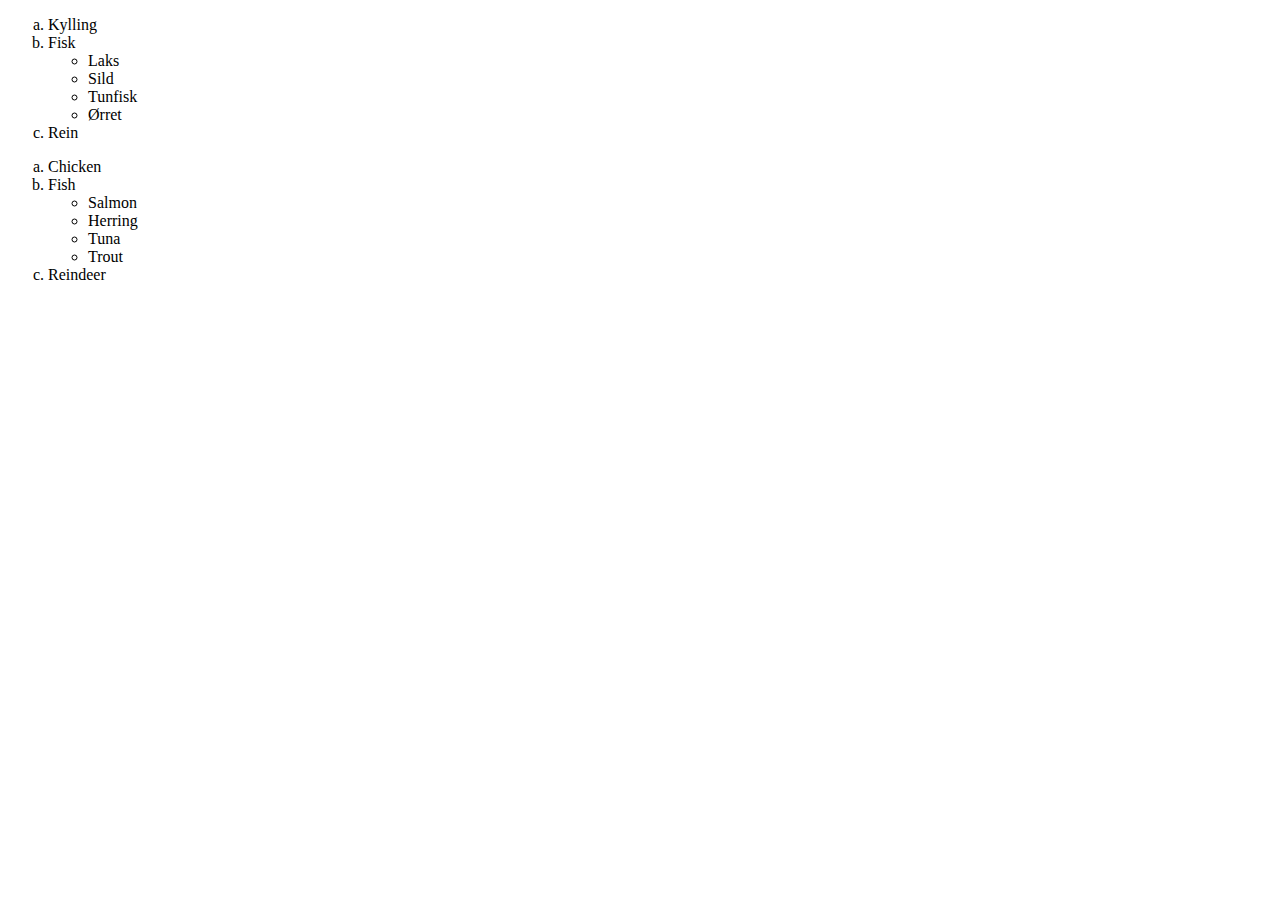
<file: about.html>
<!DOCTYPE html>
<html>
<head>
<meta charset="utf-8">
<title>Home</title>
</head>

<body>
<ol type="a"> <!-- "Correct" -->
  <li>Kylling</li>
  <li>Fisk <!-- NOT CLOSED -->
      <ul>
        <li>Laks</li>
        <li>Sild</li>
        <li>Tunfisk</li>
        <li>Ørret</li>
      </ul> <!-- I close it here :-) -->
  </li>
  <li>Rein</li>
</ol>

<ol type="a"> <!-- "Novel" -->
  <li>Chicken</li>
  <li>Fish</li> <!-- CLOSED!! -->
      <ul>
        <li>Salmon</li>
        <li>Herring</li>
        <li>Tuna</li>
        <li>Trout</li>
      </ul>
  <li>Reindeer</li>
</ol>
</body>
</html>
</file>
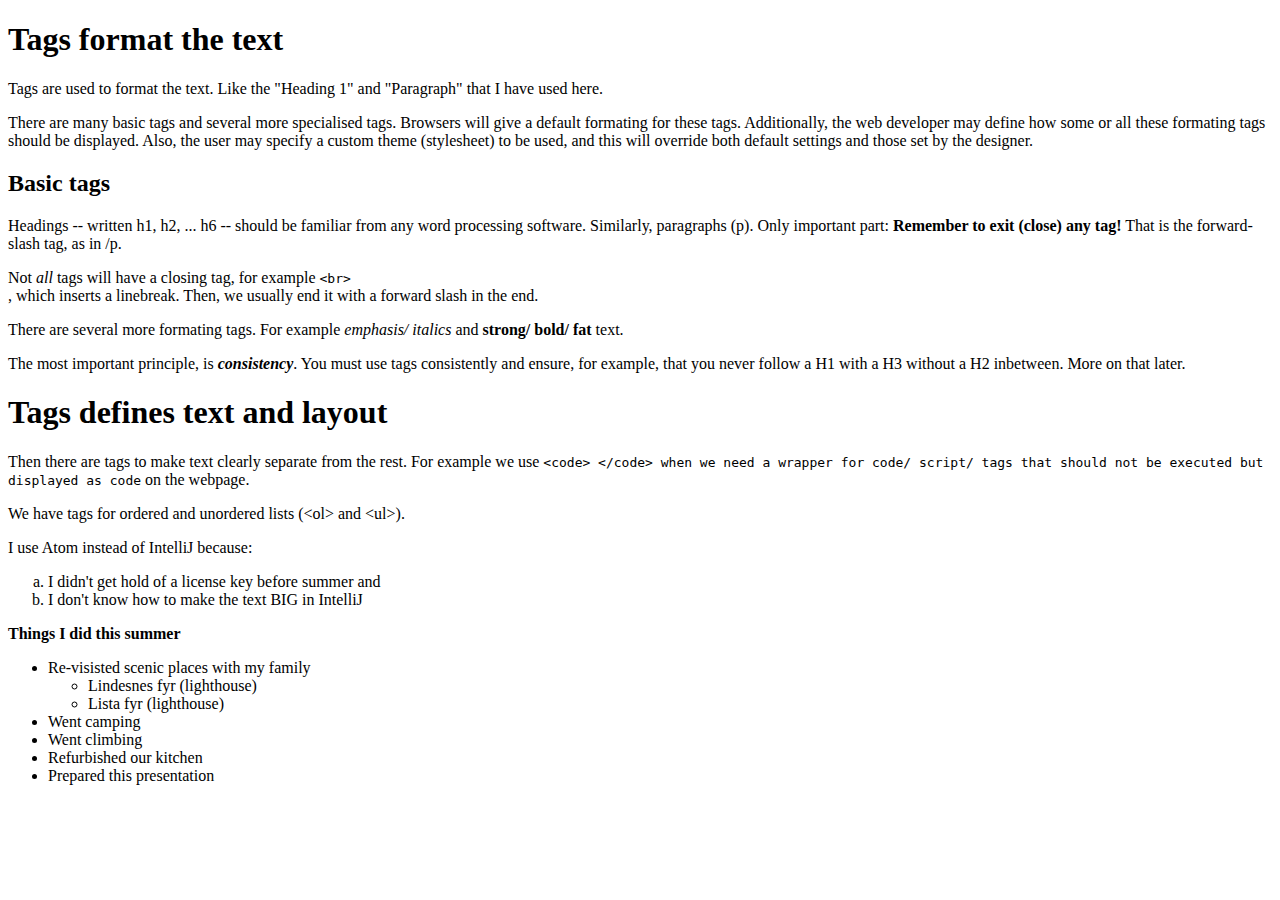
<file: Basic_html_01.html>
<!DOCTYPE html>
<html>
<head>
  <!-- "Head" is information for the browser, not the user. -->
  <!--
    CSS and some other information must be put in the headers.
    We must add more inforamtion to this header later!
  -->
</head>

<body>
  <!-- "Body" is *all* the content. -->

<h1>Tags format the text</h1>
<p>Tags are used to format the text. Like the "Heading 1" and "Paragraph" that I have used here.</p>
<p>There are many basic tags and several more specialised tags. Browsers will give a default formating for these tags. Additionally, the web developer may define how some or all these formating tags should be displayed. Also, the user may specify a custom theme (stylesheet) to be used, and this will override both default settings and those set by the designer.</p>

<h2>Basic tags</h2>
  <p>Headings -- written h1, h2, ... h6 -- should be familiar from any word processing software. Similarly, paragraphs (p). Only important part: <strong>Remember to exit (close) any tag!</strong> That is the forward-slash tag, as in /p.</p>
  <p>Not <em>all</em> tags will have a closing tag, for example <code>&lt;br&gt;</code><br />, which inserts a linebreak. Then, we usually end it with a forward slash in the end.</p>

<p>There are several more formating tags. For example <em>emphasis/ italics</em> and <strong>strong/ bold/ fat</strong> text.</p>

<p>The most important principle, is <strong><em>consistency</em></strong>. You must use tags consistently and ensure, for example, that you never follow a H1 with a H3 without a H2 inbetween. More on that later.</p>

<h1>Tags defines text and layout</h1>
    <p>Then there are tags to make text clearly separate from the rest. For example we use <code>&lt;code&gt; &lt;/code&gt; when we need a wrapper for code/ script/ tags that should not be executed but displayed as code</code> on the webpage.</p>

<p>We have tags for ordered and unordered lists (&lt;ol&gt; and &lt;ul&gt;).</p>
<p>I use Atom instead of IntelliJ because:</p>
<ol type="a"> <!-- 'type="a"' is an _attribute_ to the tag -->
  <li>I didn't get hold of a license key before summer and</li>
  <li>I don't know how to make the text BIG in IntelliJ</li>
</ol>

<p><strong>Things I did this summer</strong></p>
<ul>
  <li>Re-visisted scenic places with my family
      <ul>
        <li>Lindesnes fyr (lighthouse)</li>
        <li>Lista fyr (lighthouse)</li>
      </ul>
  </li>
  <li>Went camping</li>
  <li>Went climbing</li>
  <li>Refurbished our kitchen</li>
  <li>Prepared this presentation</li>
</body>
</html>
</file>
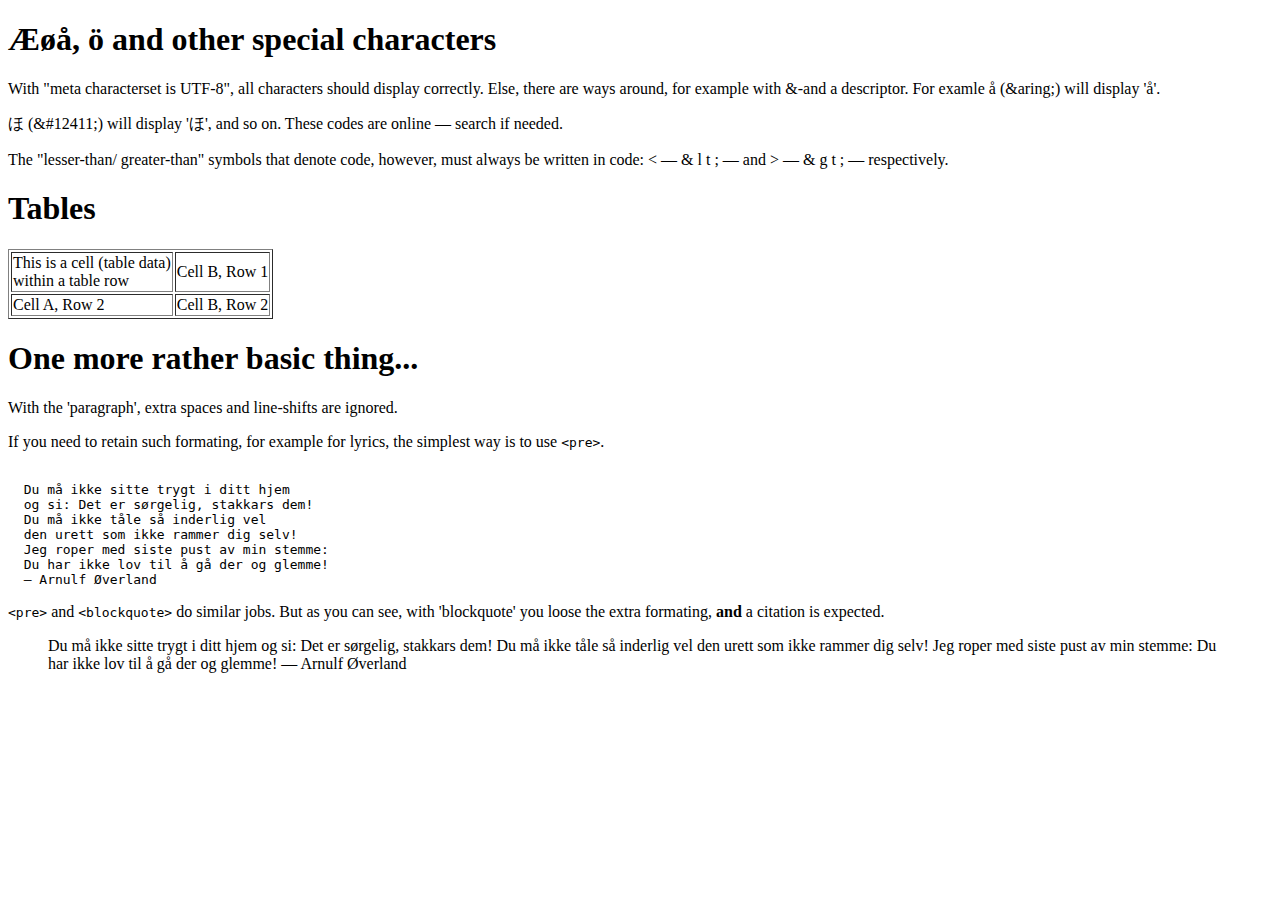
<file: Basic_html_02.html>
<!DOCTYPE html>
<html>
<head>
<title>DAFE1200 introduction to HTML</title>
<meta charset="utf-8">
</head>

<body>
<h1>Æøå, ö and other special characters</h1>
<p>With "meta characterset is UTF-8", all characters should display correctly. Else, there are ways around, for example with &-and a descriptor. For examle &aring; (&amp;aring;) will display 'å'.</p>
<p>&#12411; (&amp;#12411;) will display 'ほ', and so on. These codes are online — search if needed.</p>
<p>The "lesser-than/ greater-than" symbols that denote code, however, must always be written in code: &lt; — &amp; l t ; — and &gt; — &amp; g t ; — respectively.</p>

<h1>Tables</h1>
<table border="1px">
<tr>
  <td>This is a cell (table data)<br /> within a table row</td>
  <td>Cell B, Row 1</td>
</tr>
<tr>
  <td>Cell A, Row 2</td>
  <td>Cell B, Row 2</td>
</tr>
</table>

<h1>One more rather basic thing...</h1>
<p>With the 'paragraph', extra        spaces



and line-shifts are ignored.</p>

<p>If you need to retain such formating, for example for lyrics, the simplest way is to use <code>&lt;pre&gt;</code>.</p>
<pre><!-- pre wil become mono-space font per default; use CSS to change that -->
  Du må ikke sitte trygt i ditt hjem
  og si: Det er sørgelig, stakkars dem!
  Du må ikke tåle så inderlig vel
  den urett som ikke rammer dig selv!
  Jeg roper med siste pust av min stemme:
  Du har ikke lov til å gå der og glemme!
  &mdash; Arnulf Øverland
</pre>
<p><code>&lt;pre&gt;</code> and <code>&lt;blockquote&gt;</code> do similar jobs. But as you can see, with 'blockquote' you loose the extra formating, <strong>and</strong> a citation is expected.</p>

<blockquote cite="https://www.ordtak.no/sitat.php?id=5283">
Du må ikke sitte trygt i ditt hjem
   og si: Det er sørgelig, stakkars dem!
   Du må ikke tåle så inderlig vel
   den urett som ikke rammer dig selv!
   Jeg roper med siste pust av min stemme:
   Du har ikke lov til å gå der og glemme!
   &mdash; Arnulf Øverland
 </blockquote>
</body>
</html>
</file>
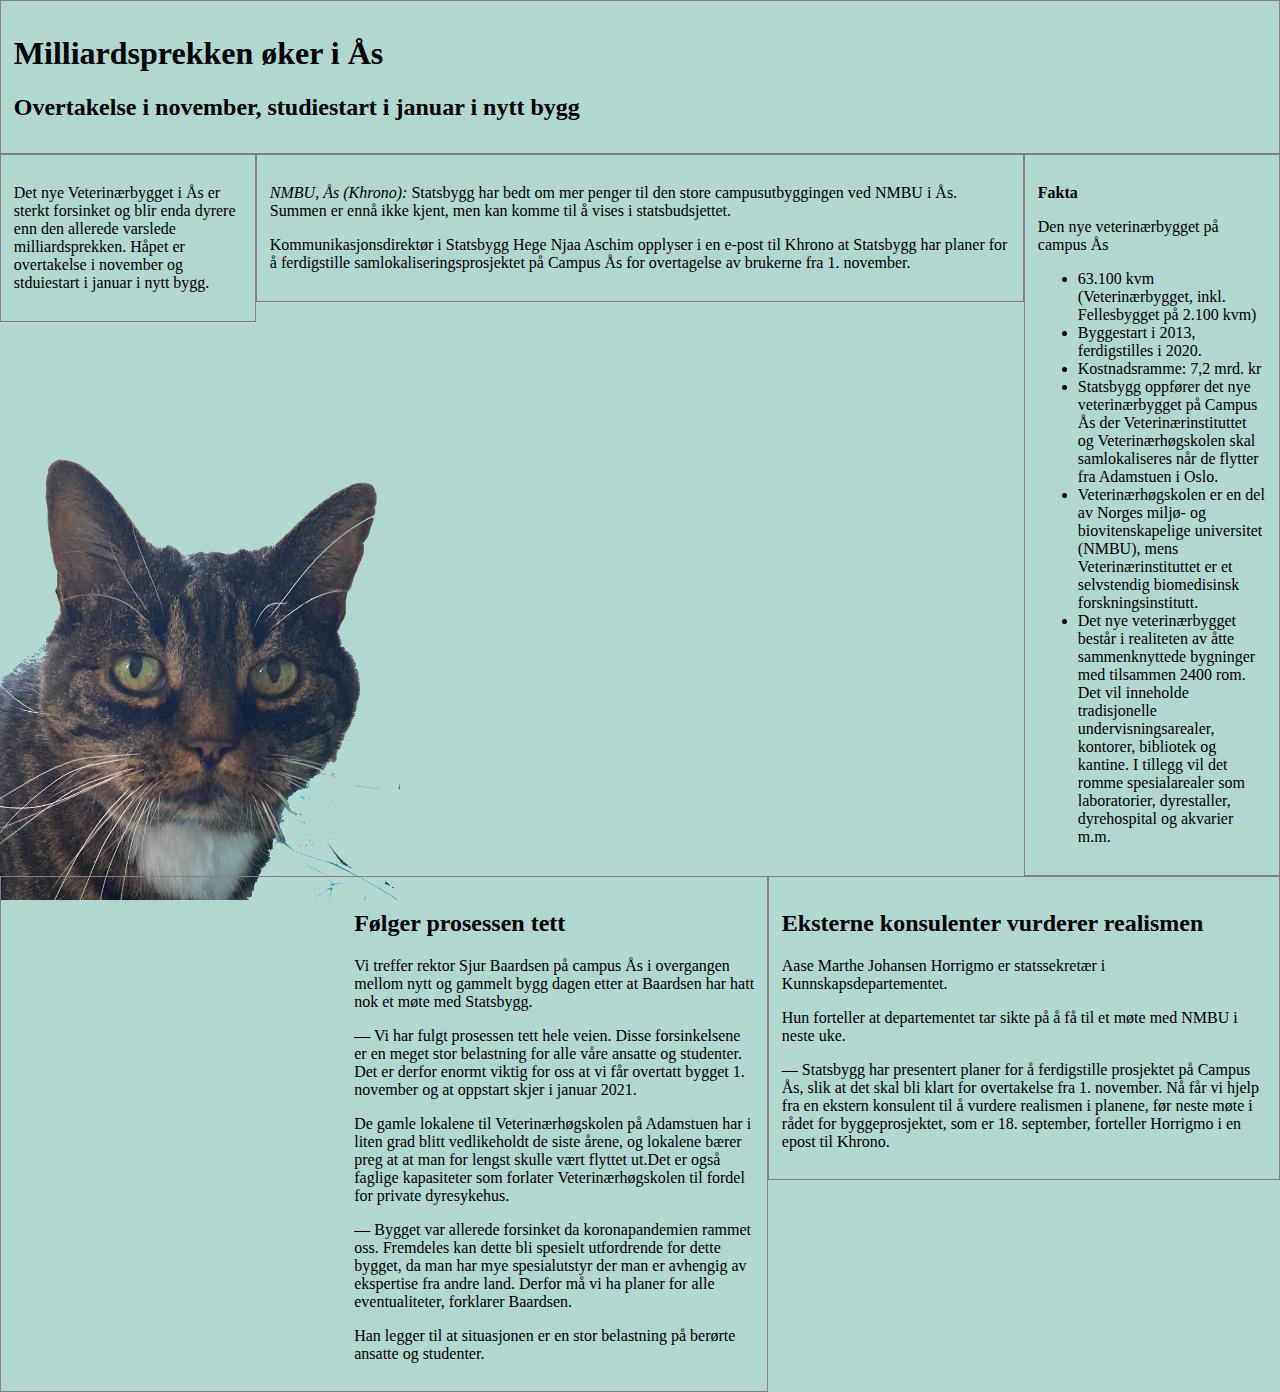
<file: dynamic-css.html>
<!doctype html>
<html>
<head>
  <title>Dynamic</title>
  <meta charset="utf-8">
  <link type="text/css" rel="stylesheet" href="css/dynamic.css">
  <meta name="viewport" content="width=device-width, initial-scale=1.0">
</head>

<body>
<div class="col-small-100">
  <h1>Milliardsprekken øker i Ås</h1>
    <h2>Overtakelse i november, studiestart i januar i nytt bygg</h2>
</div>

<div class="col-small-20 col-tall-20">
  <p>Det nye Veterinærbygget i Ås er sterkt forsinket og blir enda dyrere enn den allerede varslede milliardsprekken. Håpet er overtakelse i november og stduiestart i januar i nytt bygg. </p>
</div>

<div class="col-small-40 col-tall-60">
  <p><em>NMBU, Ås (Khrono):</em> Statsbygg har bedt om mer penger til den store campusutbyggingen ved NMBU i Ås. Summen er ennå ikke kjent, men kan komme til å vises i statsbudsjettet.</p>

<p>Kommunikasjonsdirektør i Statsbygg Hege Njaa Aschim opplyser i en e-post til Khrono at Statsbygg har planer for å ferdigstille samlokaliseringsprosjektet på Campus Ås for overtagelse av brukerne fra 1. november.</p>
</div>

<div class="col-small-40 col-tall-20">
<p><strong>Fakta</strong></p>
<p>Den nye veterinærbygget på campus Ås</p>
<ul>
<li>    63.100 kvm (Veterinærbygget, inkl. Fellesbygget på 2.100 kvm)</li>
<li>    Byggestart i 2013, ferdigstilles i 2020.</li>
<li>    Kostnadsramme: 7,2 mrd. kr</li>
<li>    Statsbygg oppfører det nye veterinærbygget på Campus Ås der Veterinærinstituttet og Veterinærhøgskolen skal samlokaliseres når de flytter fra Adamstuen i Oslo.</li>
<li>    Veterinærhøgskolen er en del av Norges miljø- og biovitenskapelige universitet (NMBU), mens Veterinærinstituttet er et selvstendig biomedisinsk forskningsinstitutt.</li>
<li>    Det nye veterinærbygget består i realiteten av åtte sammenknyttede bygninger med tilsammen 2400 rom. Det vil inneholde tradisjonelle undervisningsarealer, kontorer, bibliotek og kantine. I tillegg vil det romme spesialarealer som laboratorier, dyrestaller, dyrehospital og akvarier m.m.
  </li>
  </ul>
</div>

<div class="col-small-100 col-tall-60">
  <div class="margin-left">
  <h2>Følger prosessen tett</h2>

<p>Vi treffer rektor Sjur Baardsen på campus Ås i overgangen mellom nytt og gammelt bygg dagen etter at Baardsen har hatt nok et møte med Statsbygg.</p>

<p>— Vi har fulgt prosessen tett hele veien. Disse forsinkelsene er en meget stor belastning for alle våre ansatte og studenter. Det er derfor enormt viktig for oss at vi får overtatt bygget 1. november og at oppstart skjer i januar 2021.</p>

<p>De gamle lokalene til Veterinærhøgskolen på Adamstuen har i liten grad blitt vedlikeholdt de siste årene, og lokalene bærer preg at at man for lengst skulle vært flyttet ut.Det er også faglige kapasiteter som forlater Veterinærhøgskolen til fordel for private dyresykehus.</p>

<p>— Bygget var allerede forsinket da koronapandemien rammet oss. Fremdeles kan dette bli spesielt utfordrende for dette bygget, da man har mye spesialutstyr der man er avhengig av ekspertise fra andre land. Derfor må vi ha planer for alle eventualiteter, forklarer Baardsen.</p>

<p>Han legger til at situasjonen er en stor belastning på berørte ansatte og studenter.</p>
</div></div>

<div class="col-small-100 col-tall-40">

<h2>Eksterne konsulenter vurderer realismen</h2>

<p>Aase Marthe Johansen Horrigmo er statssekretær i Kunnskapsdepartementet.</p>

<p>Hun forteller at departementet tar sikte på å få til et møte med NMBU i neste uke.</p>

<p>— Statsbygg har presentert planer for å ferdigstille prosjektet på Campus Ås, slik at det skal bli klart for overtakelse fra 1. november. Nå får vi hjelp fra en ekstern konsulent til å vurdere realismen i planene, før neste møte i rådet for byggeprosjektet, som er 18. september, forteller Horrigmo i en epost til Khrono.</p>
</div>


</body>
</html>
</file>
<file: css/dynamic.css>
body {
  background-color: rgba(0,120,100, 0.3);
  margin: 0px;
}

body {
  background-image: url(../images/pus4h.png);
  background-repeat: no-repeat;
  background-position: left bottom;
  background-attachment: fixed;
}

@media only screen and (max-width: 800px) {
  body {
    background-image: url(../images/pus2h.png);
    background-repeat: no-repeat;
    background-position: left bottom;
    background-attachment: fixed;
  }
}

.row::after {
  content: "";
  clear: both;
  display: table;
}

* {
  box-sizing: border-box;
}

[class*="col-"] {
  float: left;
  padding: 1vw;
  border: 1px solid grey;
}

.col-small-10 {width: 10%;}
.col-small-20 {width: 20%;}
.col-small-40 {width: 40%;}
.col-small-60 {width: 60%;}
.col-small-100 {width: 100%;}

@media only screen and (min-width: 1000px) {
.col-tall-10 {width: 10%;}
.col-tall-20 {width: 20%;}
.col-tall-30 {width: 30%;}
.col-tall-40 {width: 40%;}
.col-tall-60 {width: 60%;}
.col-tall-70 {width: 70%;}
.col-tall-100 {width: 100%;}
}

.margin-left {
  margin-left: auto;
  max-width: 400px;
}
</file>
